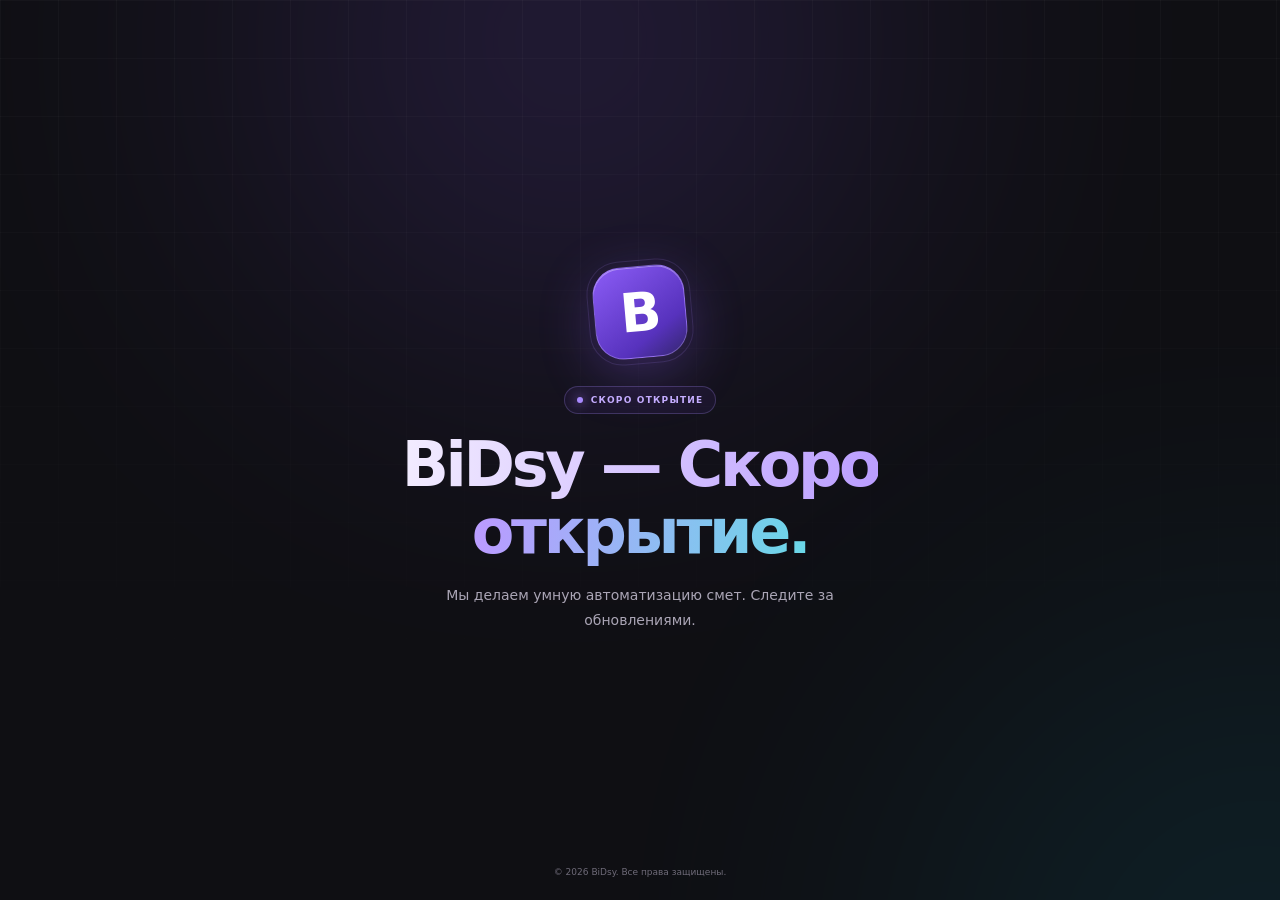
<file: templates/maintenance.html>
<!doctype html>
<html lang="ru">
<head>
  <meta charset="utf-8">
  <meta name="viewport" content="width=device-width, initial-scale=1">
  <meta name="theme-color" content="#0f0f13">
  <meta name="robots" content="noindex,nofollow">
  <title>BiDsy — Скоро открытие</title>
  <link rel="icon" type="image/png" href="/static/logo.png">
  <style>
    :root { color-scheme: dark; font-family: Inter, system-ui, -apple-system, "Segoe UI", sans-serif; background: #0f0f13; color: #f6f3fb; }
    * { box-sizing: border-box; }
    body { min-width: 320px; min-height: 100vh; margin: 0; overflow: hidden; background: #0f0f13; }
    .scene { position: relative; display: grid; min-height: 100vh; place-items: center; overflow: hidden; padding: 32px 20px; isolation: isolate; }
    .glow { position: absolute; z-index: -1; top: -270px; left: calc(50% - 380px); width: 620px; height: 620px; border-radius: 50%; background: #8b5cf6; filter: blur(150px); opacity: .17; }
    .glow-cyan { top: auto; right: -330px; bottom: -420px; left: auto; width: 700px; height: 700px; background: #06b6d4; opacity: .1; }
    .grid { position: absolute; z-index: -1; inset: 0; background-image: linear-gradient(#ffffff07 1px, transparent 1px), linear-gradient(90deg, #ffffff07 1px, transparent 1px); background-size: 58px 58px; mask-image: linear-gradient(#000, transparent 83%); }
    .card { width: min(100%, 620px); text-align: center; animation: arrive .7s ease both; }
    @keyframes arrive { from { opacity: 0; transform: translateY(14px); } to { opacity: 1; transform: translateY(0); } }
    .brand-mark { position: relative; display: grid; width: 92px; height: 92px; place-items: center; margin: 0 auto 28px; border: 1px solid #c4a7ff66; border-radius: 28px; background: linear-gradient(145deg, #8b5cf6, #5732bd 70%, #34266e); box-shadow: 0 14px 55px #8b5cf650, inset 0 1px #ffffff5c; color: #fff; font-size: 54px; font-weight: 800; letter-spacing: -5px; text-indent: -4px; transform: rotate(-5deg); }
    .brand-mark::after { position: absolute; inset: -7px; border: 1px solid #a78bfa27; border-radius: 33px; content: ""; }
    .eyebrow { display: inline-flex; align-items: center; gap: 8px; margin-bottom: 18px; padding: 8px 12px; border: 1px solid #a78bfa40; border-radius: 999px; background: #8b5cf612; color: #c6afff; font-size: 9px; font-weight: 700; letter-spacing: 1.2px; }
    .status-dot { width: 6px; height: 6px; border-radius: 50%; background: #aa8bff; box-shadow: 0 0 12px #aa8bff; animation: pulse 1.8s ease-in-out infinite; }
    @keyframes pulse { 50% { opacity: .4; } }
    h1 { margin: 0; font-size: clamp(38px, 8vw, 62px); font-weight: 750; letter-spacing: -3.3px; line-height: 1.07; }
    h1 span { background: linear-gradient(100deg, #f3edff, #b99cff 60%, #69d8e7); background-clip: text; -webkit-text-fill-color: transparent; }
    p { max-width: 470px; margin: 18px auto 0; color: #aaa5b5; font-size: 14px; line-height: 1.8; }
    .footer { position: absolute; right: 18px; bottom: 23px; left: 18px; color: #6f6b79; font-size: 9px; text-align: center; }
    @media (max-width: 480px) { .brand-mark { width: 78px; height: 78px; border-radius: 24px; font-size: 46px; } h1 { letter-spacing: -2px; } p { font-size: 12px; } }
    @media (prefers-reduced-motion: reduce) { *, *::before, *::after { animation-duration: .01ms !important; animation-iteration-count: 1 !important; transition-duration: .01ms !important; } }
  </style>
</head>
<body>
  <main class="scene">
    <div class="glow" aria-hidden="true"></div>
    <div class="glow glow-cyan" aria-hidden="true"></div>
    <div class="grid" aria-hidden="true"></div>
    <section class="card" aria-labelledby="maintenance-title">
      <div class="brand-mark" aria-label="BiDsy">B</div>
      <div class="eyebrow"><span class="status-dot"></span> СКОРО ОТКРЫТИЕ</div>
      <h1 id="maintenance-title"><span>BiDsy — Скоро открытие.</span></h1>
      <p>Мы делаем умную автоматизацию смет. Следите за обновлениями.</p>
    </section>
    <footer class="footer">© 2026 BiDsy. Все права защищены.</footer>
  </main>
</body>
</html>
</file>
